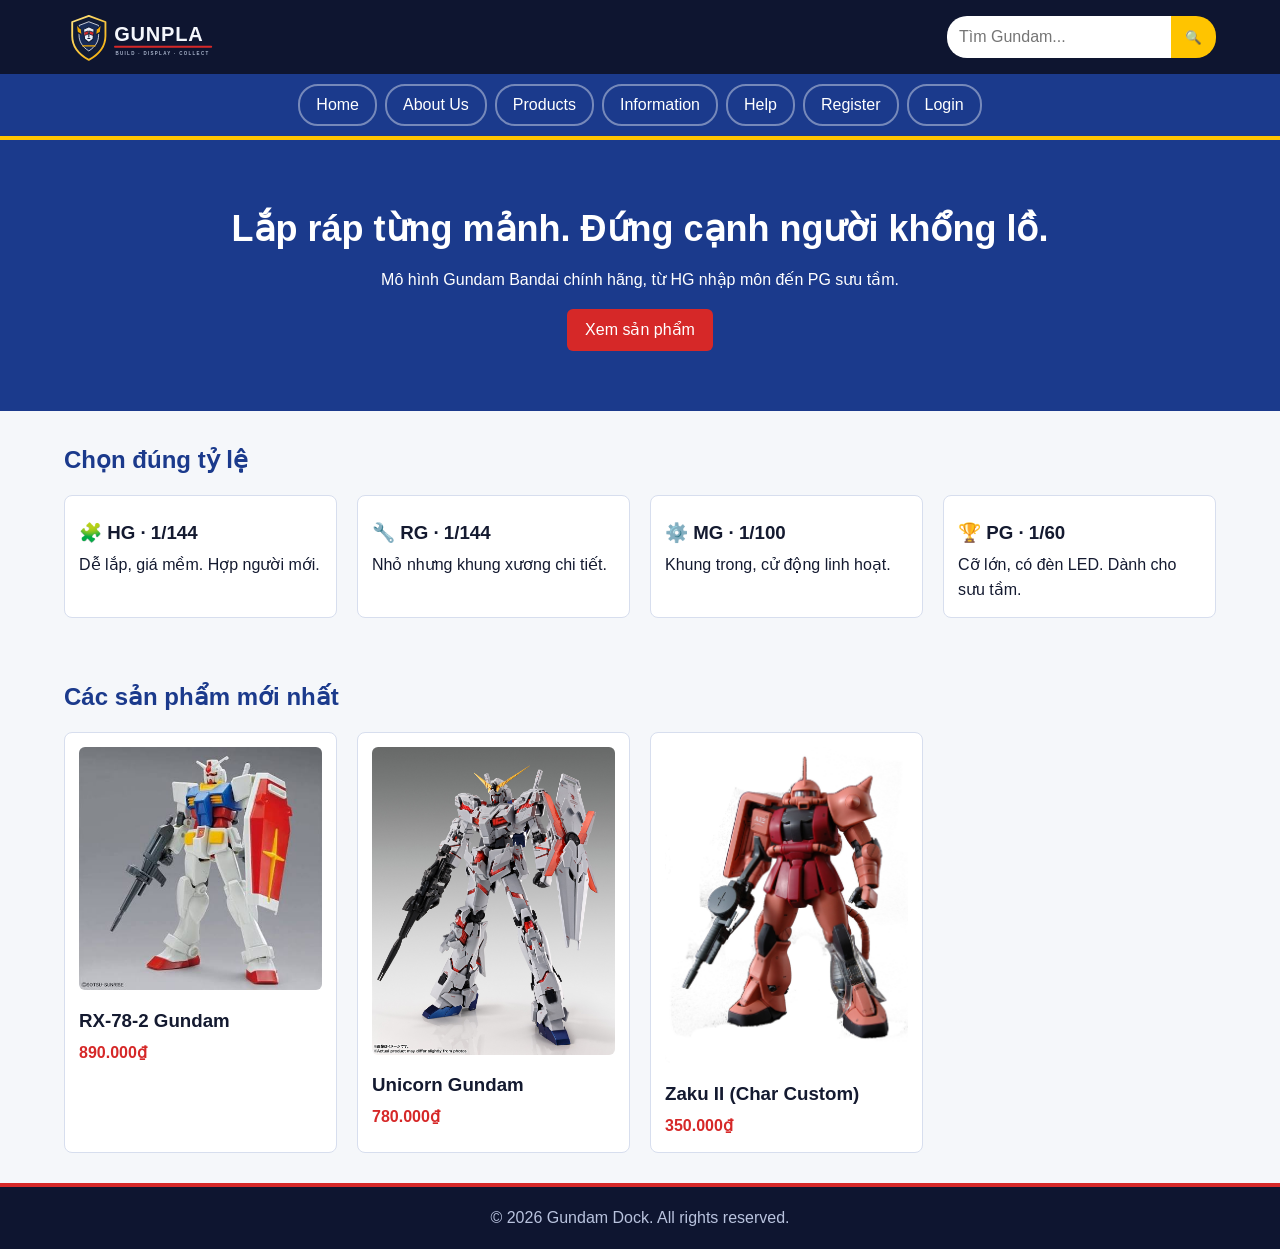
<file: index.html>
<!doctype html>
<html lang="vi">
  <head>
    <meta charset="UTF-8" />
    <meta name="viewport" content="width=device-width, initial-scale=1.0" />
    <title>Trang chủ | Gundam Dock</title>
    <link rel="stylesheet" href="./css/style.css" />
  </head>
  <body>
    <header>
      <a href="./index.html" class="logo"><img src="./img/logo.svg" alt="Gunpla" /></a>
      <div class="search-box">
        <input type="text" id="searchInput" placeholder="Tìm Gundam..." />
        <button onclick="search()">🔍</button>
      </div>
    </header>

    <nav>
      <div class="pill-bar">
        <a class="pill" href="./index.html">Home</a>
        <a class="pill" href="./AboutUs.html">About Us</a>
        <a class="pill" href="./Products.html">Products</a>
        <a class="pill" href="./Information.html">Information</a>
        <a class="pill" href="./Help.html">Help</a>
        <a class="pill" href="./Register.html">Register</a>
        <a class="pill" href="./Login.html">Login</a>
      </div>
    </nav>

    <main>
      <section class="hero">
        <h1>Lắp ráp từng mảnh. Đứng cạnh người khổng lồ.</h1>
        <p>Mô hình Gundam Bandai chính hãng, từ HG nhập môn đến PG sưu tầm.</p>
        <a class="btn" href="./Products.html">Xem sản phẩm</a>
      </section>

      <section class="section">
        <h2>Chọn đúng tỷ lệ</h2>
        <div class="grid">
          <div class="card">
            <h3>🧩 HG · 1/144</h3>
            <p>Dễ lắp, giá mềm. Hợp người mới.</p>
          </div>
          <div class="card">
            <h3>🔧 RG · 1/144</h3>
            <p>Nhỏ nhưng khung xương chi tiết.</p>
          </div>
          <div class="card">
            <h3>⚙️ MG · 1/100</h3>
            <p>Khung trong, cử động linh hoạt.</p>
          </div>
          <div class="card">
            <h3>🏆 PG · 1/60</h3>
            <p>Cỡ lớn, có đèn LED. Dành cho sưu tầm.</p>
          </div>
        </div>
      </section>

      <section class="section">
        <h2>Các sản phẩm mới nhất</h2>
        <div class="grid">
          <div class="product-card">
            <img src="./img/images.jpg" alt="RX-78-2" />
            <h3>RX-78-2 Gundam</h3>
            <p class="price">890.000₫</p>
          </div>
          <div class="product-card">
            <img src="./img/unicorn_gundam.jpg" alt="Unicorn" />
            <h3>Unicorn Gundam</h3>
            <p class="price">780.000₫</p>
          </div>
          <div class="product-card">
            <img src="./img/Zaku_II_(Char Custom).jpg" alt="Zaku II" />
            <h3>Zaku II (Char Custom)</h3>
            <p class="price">350.000₫</p>
          </div>
        </div>
      </section>
    </main>

    <footer>
      <p>&copy; 2026 Gundam Dock. All rights reserved.</p>
    </footer>
    <script src="./js/search.js" defer></script>
    <script src="./js/api.js" defer></script>
  </body>
</html>
</file>
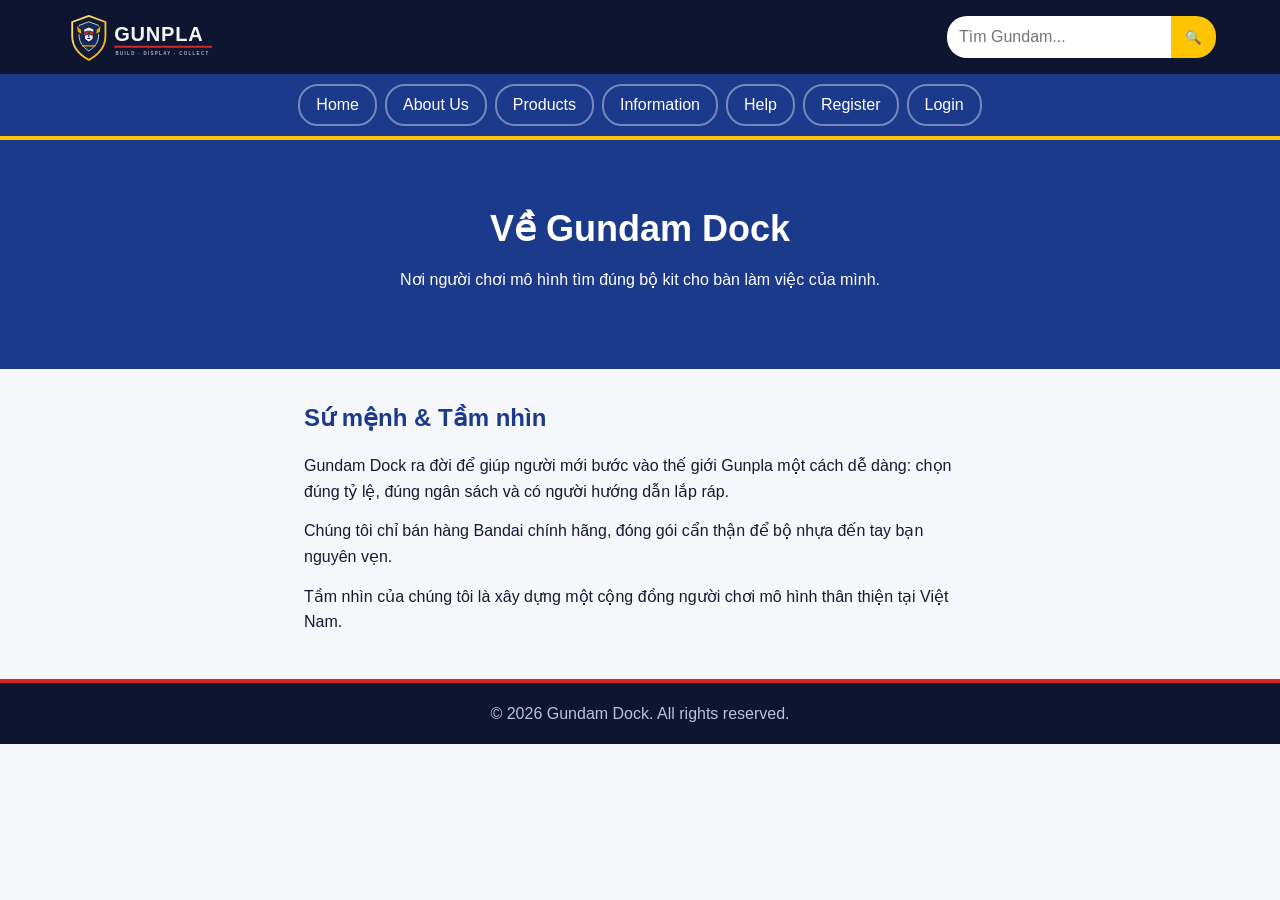
<file: AboutUs.html>
<!doctype html>
<html lang="vi">
  <head>
    <meta charset="UTF-8" />
    <meta name="viewport" content="width=device-width, initial-scale=1.0" />
    <title>About Us | Gundam Dock</title>
    <link rel="stylesheet" href="./css/style.css" />
  </head>
  <body>
    <header>
      <a href="./index.html" class="logo"><img src="./img/logo.svg" alt="Gunpla" /></a>
      <div class="search-box">
        <input type="text" id="searchInput" placeholder="Tìm Gundam..." />
        <button onclick="search()">🔍</button>
      </div>
    </header>

    <nav>
      <div class="pill-bar">
        <a class="pill" href="./index.html">Home</a>
        <a class="pill" href="./AboutUs.html">About Us</a>
        <a class="pill" href="./Products.html">Products</a>
        <a class="pill" href="./Information.html">Information</a>
        <a class="pill" href="./Help.html">Help</a>
        <a class="pill" href="./Register.html">Register</a>
        <a class="pill" href="./Login.html">Login</a>
      </div>
    </nav>

    <main>
      <section class="hero">
        <h1>Về Gundam Dock</h1>
        <p>Nơi người chơi mô hình tìm đúng bộ kit cho bàn làm việc của mình.</p>
      </section>

      <section class="section text">
        <h2>Sứ mệnh & Tầm nhìn</h2>
        <p>
          Gundam Dock ra đời để giúp người mới bước vào thế giới Gunpla một cách
          dễ dàng: chọn đúng tỷ lệ, đúng ngân sách và có người hướng dẫn lắp
          ráp.
        </p>
        <p>
          Chúng tôi chỉ bán hàng Bandai chính hãng, đóng gói cẩn thận để bộ nhựa
          đến tay bạn nguyên vẹn.
        </p>
        <p>
          Tầm nhìn của chúng tôi là xây dựng một cộng đồng người chơi mô hình
          thân thiện tại Việt Nam.
        </p>
      </section>
    </main>

    <footer>
      <p>&copy; 2026 Gundam Dock. All rights reserved.</p>
    </footer>
    <script src="./js/search.js" defer></script>
  </body>
</html>
</file>
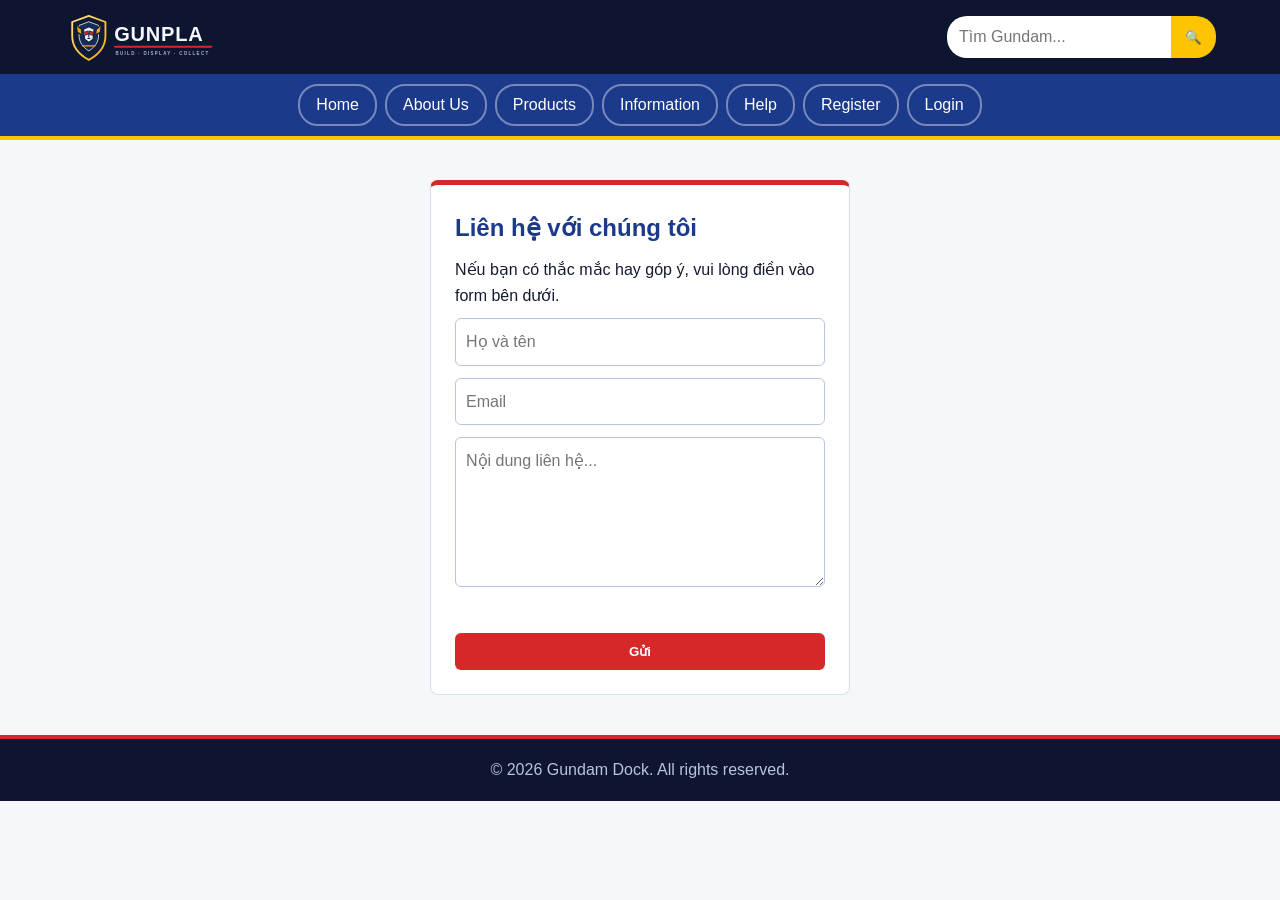
<file: Help.html>
<!doctype html>
<html lang="vi">
  <head>
    <meta charset="UTF-8" />
    <meta name="viewport" content="width=device-width, initial-scale=1.0" />
    <title>Help | Gundam Dock</title>
    <link rel="stylesheet" href="./css/style.css" />
  </head>
  <body>
    <header>
      <a href="./index.html" class="logo"><img src="./img/logo.svg" alt="Gunpla" /></a>
      <div class="search-box">
        <input type="text" id="searchInput" placeholder="Tìm Gundam..." />
        <button onclick="search()">🔍</button>
      </div>
    </header>

    <nav>
      <div class="pill-bar">
        <a class="pill" href="./index.html">Home</a>
        <a class="pill" href="./AboutUs.html">About Us</a>
        <a class="pill" href="./Products.html">Products</a>
        <a class="pill" href="./Information.html">Information</a>
        <a class="pill" href="./Help.html">Help</a>
        <a class="pill" href="./Register.html">Register</a>
        <a class="pill" href="./Login.html">Login</a>
      </div>
    </nav>

    <main>
      <section class="form-wrap">
        <div class="form-box">
          <h1>Liên hệ với chúng tôi</h1>
          <p>Nếu bạn có thắc mắc hay góp ý, vui lòng điền vào form bên dưới.</p>
          <form id="contactForm">
            <input type="text" name="name" placeholder="Họ và tên" required />
            <input type="email" name="email" placeholder="Email" required />
            <textarea
              name="message"
              rows="5"
              placeholder="Nội dung liên hệ..."
              required
            ></textarea>
            <p id="msg"></p>
            <button type="submit">Gửi</button>
          </form>
        </div>
      </section>
    </main>

    <footer>
      <p>&copy; 2026 Gundam Dock. All rights reserved.</p>
    </footer>

    <script src="./js/search.js" defer></script>
  </body>
</html>
</file>
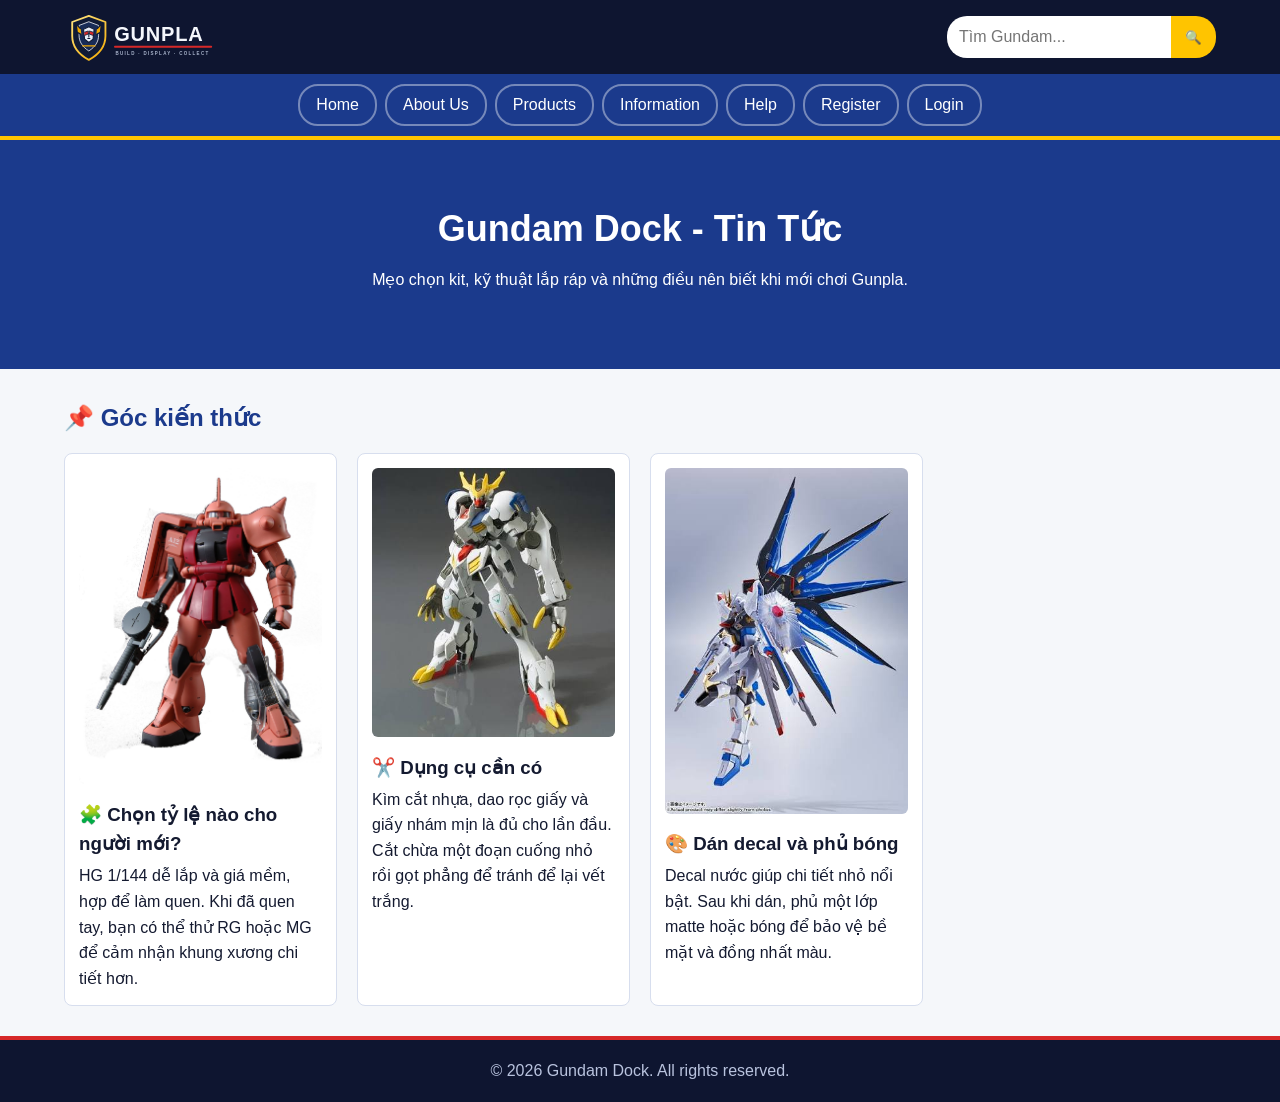
<file: Information.html>
<!doctype html>
<html lang="vi">
  <head>
    <meta charset="UTF-8" />
    <meta name="viewport" content="width=device-width, initial-scale=1.0" />
    <title>Information | Gundam Dock</title>
    <link rel="stylesheet" href="./css/style.css" />
  </head>
  <body>
    <header>
      <a href="./index.html" class="logo"><img src="./img/logo.svg" alt="Gunpla" /></a>
      <div class="search-box">
        <input type="text" id="searchInput" placeholder="Tìm Gundam..." />
        <button onclick="search()">🔍</button>
      </div>
    </header>

    <nav>
      <div class="pill-bar">
        <a class="pill" href="./index.html">Home</a>
        <a class="pill" href="./AboutUs.html">About Us</a>
        <a class="pill" href="./Products.html">Products</a>
        <a class="pill" href="./Information.html">Information</a>
        <a class="pill" href="./Help.html">Help</a>
        <a class="pill" href="./Register.html">Register</a>
        <a class="pill" href="./Login.html">Login</a>
      </div>
    </nav>

    <main>
      <section class="hero">
        <h1>Gundam Dock - Tin Tức</h1>
        <p>
          Mẹo chọn kit, kỹ thuật lắp ráp và những điều nên biết khi mới chơi
          Gunpla.
        </p>
      </section>

      <section class="section">
        <h2>📌 Góc kiến thức</h2>
        <div class="grid">
          <div class="card">
            <img src="./img/Zaku_II_(Char Custom).jpg" alt="Zaku II" />
            <h3>🧩 Chọn tỷ lệ nào cho người mới?</h3>
            <p>
              HG 1/144 dễ lắp và giá mềm, hợp để làm quen. Khi đã quen tay, bạn
              có thể thử RG hoặc MG để cảm nhận khung xương chi tiết hơn.
            </p>
          </div>
          <div class="card">
            <img src="./img/barbatos_lupus_rex.jpg" alt="Barbatos" />
            <h3>✂️ Dụng cụ cần có</h3>
            <p>
              Kìm cắt nhựa, dao rọc giấy và giấy nhám mịn là đủ cho lần đầu. Cắt
              chừa một đoạn cuống nhỏ rồi gọt phẳng để tránh để lại vết trắng.
            </p>
          </div>
          <div class="card">
            <img src="./img/strike_freedom_gundam.jpg" alt="Strike Freedom" />
            <h3>🎨 Dán decal và phủ bóng</h3>
            <p>
              Decal nước giúp chi tiết nhỏ nổi bật. Sau khi dán, phủ một lớp
              matte hoặc bóng để bảo vệ bề mặt và đồng nhất màu.
            </p>
          </div>
        </div>
      </section>
    </main>

    <footer>
      <p>&copy; 2026 Gundam Dock. All rights reserved.</p>
    </footer>

    <script src="./js/search.js" defer></script>
  </body>
</html>
</file>
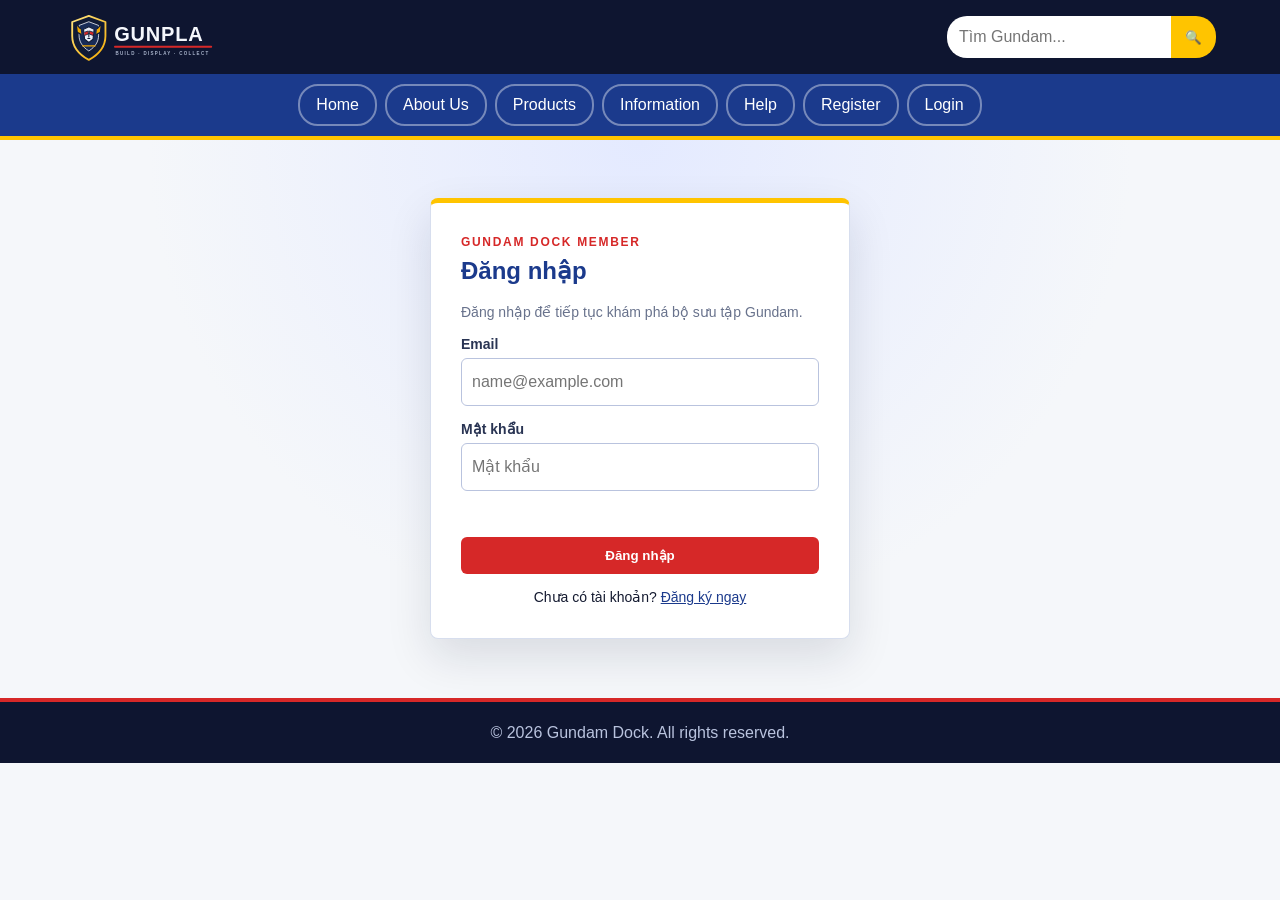
<file: Login.html>
<!doctype html>
<html lang="vi">
  <head>
    <meta charset="UTF-8" />
    <meta name="viewport" content="width=device-width, initial-scale=1.0" />
    <title>Login | Gundam Dock</title>
    <link rel="stylesheet" href="./css/style.css" />
  </head>
  <body>
    <header>
      <a href="./index.html" class="logo"><img src="./img/logo.svg" alt="Gunpla" /></a>
      <div class="search-box">
        <input type="text" id="searchInput" placeholder="Tìm Gundam..." />
        <button onclick="search()">🔍</button>
      </div>
    </header>

    <nav>
      <div class="pill-bar">
        <a class="pill" href="./index.html">Home</a>
        <a class="pill" href="./AboutUs.html">About Us</a>
        <a class="pill" href="./Products.html">Products</a>
        <a class="pill" href="./Information.html">Information</a>
        <a class="pill" href="./Help.html">Help</a>
        <a class="pill" href="./Register.html">Register</a>
        <a class="pill" href="./Login.html">Login</a>
      </div>
    </nav>

    <main>
      <section class="form-wrap auth-wrap">
        <div class="form-box">
          <p class="auth-eyebrow">GUNDAM DOCK MEMBER</p>
          <h2>Đăng nhập</h2>
          <p class="auth-intro">
            Đăng nhập để tiếp tục khám phá bộ sưu tập Gundam.
          </p>
          <form id="loginForm" novalidate>
            <label for="username">Email</label>
            <input
              type="email"
              id="username"
              placeholder="name@example.com"
              autocomplete="email"
              required
            />
            <label for="password">Mật khẩu</label>
            <input
              type="password"
              id="password"
              placeholder="Mật khẩu"
              required
            />
            <p
              id="msg"
              class="form-message"
              role="status"
              aria-live="polite"
            ></p>
            <button type="submit">Đăng nhập</button>
            <p class="auth-switch">
              Chưa có tài khoản? <a href="./Register.html">Đăng ký ngay</a>
            </p>
          </form>
        </div>
      </section>
    </main>

    <footer>
      <p>&copy; 2026 Gundam Dock. All rights reserved.</p>
    </footer>
    <script src="./js/search.js" defer></script>
    <script src="./js/login.js" defer></script>
  </body>
</html>
</file>
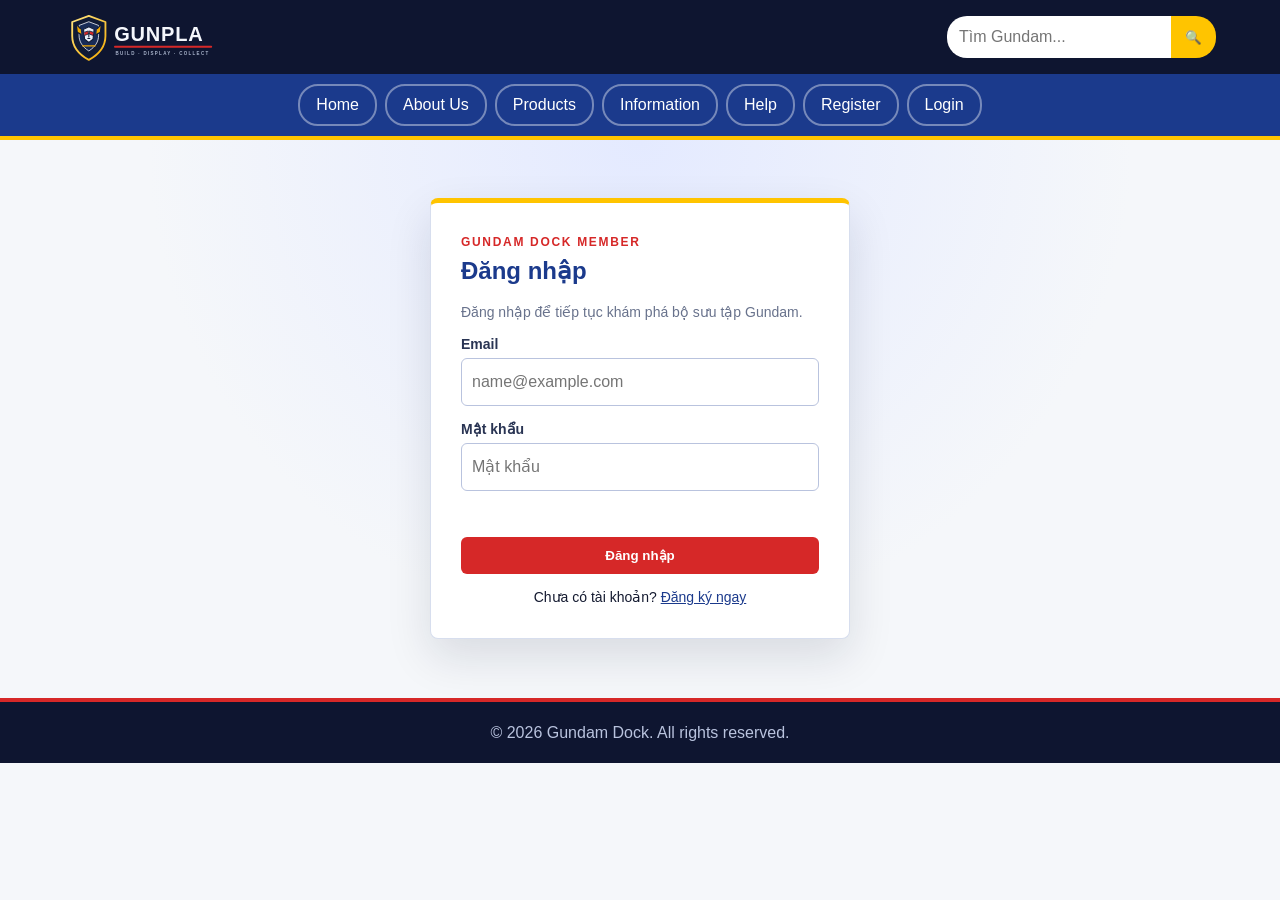
<file: Products.html>
<!doctype html>
<html lang="vi">
  <head>
    <meta charset="UTF-8" />
    <meta name="viewport" content="width=device-width, initial-scale=1.0" />
    <title>Products | Gundam Dock</title>
    <link rel="stylesheet" href="./css/style.css" />
  </head>
  <body>
    <header>
      <a href="./index.html" class="logo"><img src="./img/logo.svg" alt="Gunpla" /></a>
      <div class="search-box">
        <input type="text" id="searchInput" placeholder="Tìm Gundam..." />
        <button onclick="search()">🔍</button>
      </div>
    </header>

    <nav>
      <div class="pill-bar">
        <a class="pill" href="./index.html">Home</a>
        <a class="pill" href="./AboutUs.html">About Us</a>
        <a class="pill" href="./Products.html">Products</a>
        <a class="pill" href="./Information.html">Information</a>
        <a class="pill" href="./Help.html">Help</a>
        <a class="pill" href="./Register.html">Register</a>
        <a class="pill" href="./Login.html">Login</a>
      </div>
    </nav>

    <main>
      <section class="section">
        <h1>Các sản phẩm bán chạy của chúng tôi!</h1>
        <div class="filters" id="filters">
          <button class="chip on" data-g="all">Tất cả</button>
          <button class="chip" data-g="HG">HG</button>
          <button class="chip" data-g="RG">RG</button>
          <button class="chip" data-g="MG">MG</button>
          <button class="chip" data-g="PG">PG</button>
        </div>
        <div id="product-list" class="grid"></div>
      </section>

      <section class="section">
        <h2>Chi tiết sản phẩm</h2>
        <div id="product-detail" class="card">
          <p>Chưa chọn sản phẩm nào</p>
        </div>
      </section>
    </main>

    <footer>
      <p>&copy; 2026 Gundam Dock. All rights reserved.</p>
    </footer>

    <script src="./js/search.js" defer></script>
    <script src="./js/products.js" defer></script>
  </body>
</html>
</file>
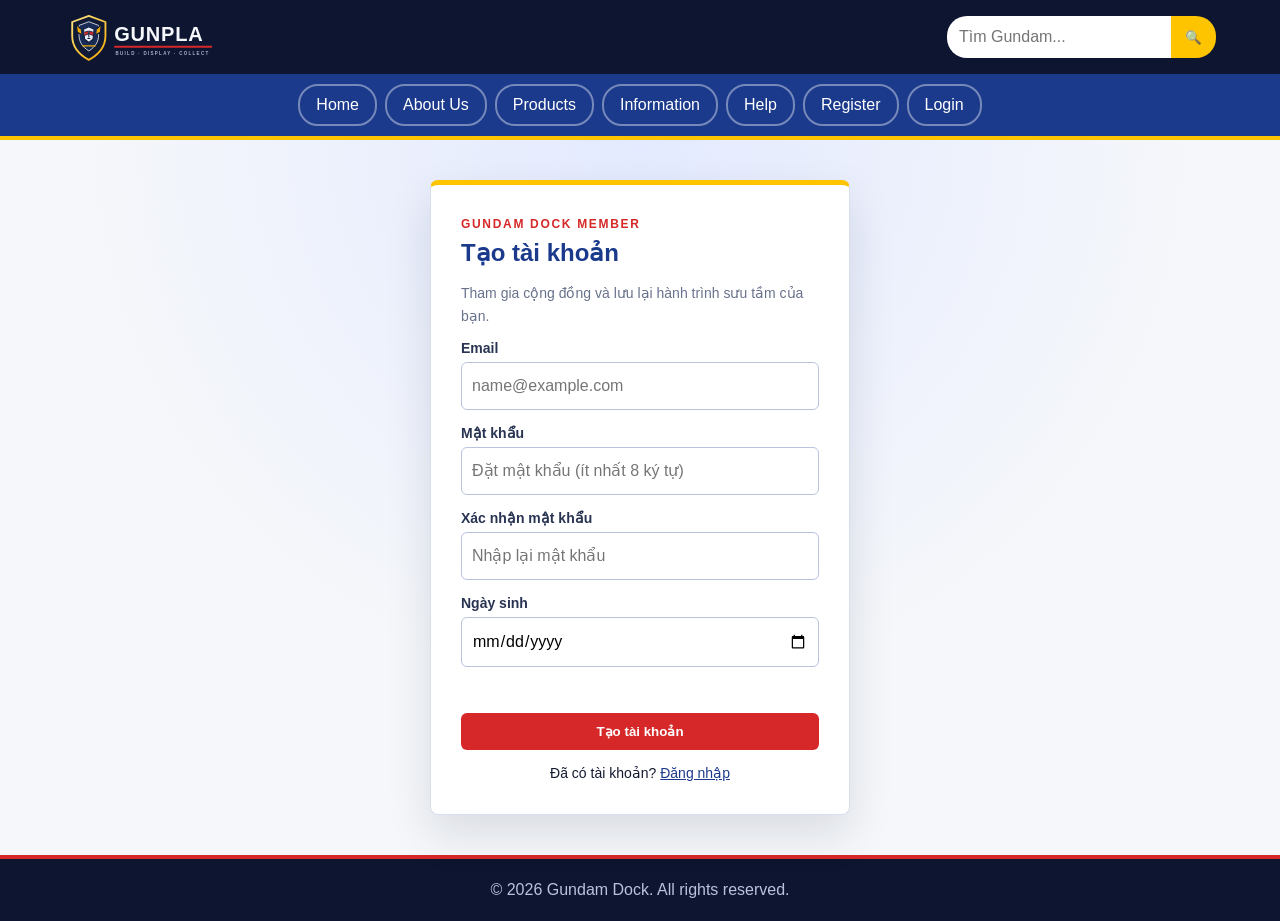
<file: Register.html>
<!doctype html>
<html lang="vi">
  <head>
    <meta charset="UTF-8" />
    <meta name="viewport" content="width=device-width, initial-scale=1.0" />
    <title>Register | Gundam Dock</title>
    <link rel="stylesheet" href="./css/style.css" />
  </head>
  <body>
    <header>
      <a href="./index.html" class="logo"><img src="./img/logo.svg" alt="Gunpla" /></a>
      <div class="search-box">
        <input type="text" id="searchInput" placeholder="Tìm Gundam..." />
        <button onclick="search()">🔍</button>
      </div>
    </header>

    <nav>
      <div class="pill-bar">
        <a class="pill" href="./index.html">Home</a>
        <a class="pill" href="./AboutUs.html">About Us</a>
        <a class="pill" href="./Products.html">Products</a>
        <a class="pill" href="./Information.html">Information</a>
        <a class="pill" href="./Help.html">Help</a>
        <a class="pill" href="./Register.html">Register</a>
        <a class="pill" href="./Login.html">Login</a>
      </div>
    </nav>

    <main>
      <section class="form-wrap auth-wrap">
        <div class="form-box">
          <p class="auth-eyebrow">GUNDAM DOCK MEMBER</p>
          <h2>Tạo tài khoản</h2>
          <p class="auth-intro">Tham gia cộng đồng và lưu lại hành trình sưu tầm của bạn.</p>
          <form id="signupForm" novalidate>
            <label for="username">Email</label>
            <input type="email" id="username" placeholder="name@example.com" autocomplete="email" required />
            <label for="password">Mật khẩu</label>
            <input
              type="password"
              id="password"
              placeholder="Đặt mật khẩu (ít nhất 8 ký tự)"
              required
              minlength="8"
              autocomplete="new-password"
            />
            <label for="confirmPassword">Xác nhận mật khẩu</label>
            <input
              type="password"
              id="confirmPassword"
              placeholder="Nhập lại mật khẩu"
              required
              autocomplete="new-password"
            />
            <label for="birthday">Ngày sinh</label>
            <input type="date" id="birthday" required />
            <p id="msg" class="form-message" role="status" aria-live="polite"></p>
            <button type="submit">Tạo tài khoản</button>
            <p class="auth-switch">Đã có tài khoản? <a href="./Login.html">Đăng nhập</a></p>
          </form>
        </div>
      </section>
    </main>

    <footer>
      <p>&copy; 2026 Gundam Dock. All rights reserved.</p>
    </footer>

    <script src="./js/search.js" defer></script>
    <script src="./js/register.js" defer></script>
  </body>
</html>
</file>
<file: css/style.css>
* {
  box-sizing: border-box;
  margin: 0;
}
body {
  font-family: Arial, sans-serif;
  background: #f5f7fa;
  color: #141a30;
  line-height: 1.6;
}
a {
  color: #1b3a8c;
}

/* Header + Nav */
header {
  display: flex;
  flex-wrap: wrap;
  gap: 12px;
  justify-content: space-between;
  align-items: center;
  padding: 12px 5%;
  background: #0e1530;
}
.logo {
  color: #fff;
  font-size: 26px;
  font-weight: bold;
  text-decoration: none;
}
.logo img {
  display: block;
  width: 190px;
  height: auto;
}
.search-box {
  display: flex;
}
.search-box input {
  padding: 8px 12px;
  border: 0;
  border-radius: 20px 0 0 20px;
}
.search-box button {
  padding: 8px 14px;
  border: 0;
  background: #ffc400;
  border-radius: 0 20px 20px 0;
  cursor: pointer;
}

nav {
  background: #1b3a8c;
  border-bottom: 4px solid #ffc400;
}
.pill-bar {
  display: flex;
  flex-wrap: wrap;
  justify-content: center;
  gap: 8px;
  padding: 10px;
}
.pill {
  color: #fff;
  text-decoration: none;
  padding: 6px 16px;
  border: 2px solid rgba(255, 255, 255, 0.4);
  border-radius: 20px;
}
.pill:hover {
  background: #ffc400;
  color: #0e1530;
}
.pill.active {
  background: #d62828;
  border-color: #d62828;
}

/* Nội dung chung */
.hero {
  text-align: center;
  padding: 60px 5%;
  color: #fff;
  background: #1b3a8c;
}
.hero h1 {
  font-size: 36px;
  margin-bottom: 10px;
}
.hero p {
  margin-bottom: 16px;
}
.section {
  padding: 30px 5%;
}
.section h1,
.section h2 {
  color: #1b3a8c;
  margin-bottom: 16px;
}
.text {
  max-width: 800px;
  margin: auto;
}
.text p {
  margin-bottom: 14px;
}

/* Lưới sản phẩm (CSS Grid) */
.grid {
  display: grid;
  grid-template-columns: repeat(auto-fill, minmax(230px, 1fr));
  gap: 20px;
}
.card,
.product-card {
  background: #fff;
  border: 1px solid #d7deee;
  border-radius: 8px;
  padding: 14px;
}
.card img,
.product-card img {
  width: 100%;
  border-radius: 6px;
}
.card h3,
.product-card h3 {
  margin: 8px 0 4px;
}
.price {
  color: #d62828;
  font-weight: bold;
}
.tag {
  display: inline-block;
  background: #ffc400;
  padding: 0 10px;
  border-radius: 12px;
  font-size: 13px;
  font-weight: bold;
}
.product-card:hover {
  box-shadow: 0 6px 16px rgba(0, 0, 0, 0.2);
}

.btn,
button {
  background: #d62828;
  color: #fff;
  border: 0;
  padding: 8px 18px;
  border-radius: 6px;
  cursor: pointer;
  text-decoration: none;
  display: inline-block;
}
.btn:hover,
button:hover {
  opacity: 0.85;
}
.product-card button {
  margin-top: 8px;
  width: 100%;
  background: #1b3a8c;
}
.filters {
  margin-bottom: 16px;
  display: flex;
  flex-wrap: wrap;
  gap: 8px;
}
.chip {
  background: #fff;
  color: #1b3a8c;
  border: 2px solid #1b3a8c;
  border-radius: 20px;
}
.chip.on {
  background: #1b3a8c;
  color: #fff;
}

/* Chi tiết sản phẩm */
.detail {
  display: grid;
  grid-template-columns: 220px 1fr;
  gap: 20px;
}
.detail img {
  width: 100%;
  border-radius: 6px;
}

/* Form (đăng ký, đăng nhập, liên hệ) */
.form-wrap {
  display: grid;
  place-items: center;
  padding: 40px 5%;
}
.form-box {
  background: #fff;
  border: 1px solid #d7deee;
  border-top: 5px solid #d62828;
  border-radius: 8px;
  padding: 24px;
  width: 100%;
  max-width: 420px;
}
.auth-wrap {
  min-height: 62vh;
  background: radial-gradient(circle at 50% 0, #e4eaff 0, #f5f7fa 58%);
}
.auth-wrap .form-box {
  border-top: 5px solid #ffc400;
  box-shadow: 0 18px 45px rgba(14, 21, 48, 0.12);
  padding: 30px;
}
.auth-eyebrow {
  color: #d62828;
  font-size: 12px;
  font-weight: 700;
  letter-spacing: 0.14em;
}
.auth-intro {
  color: #68728c;
  font-size: 14px;
}
.form-box form label {
  margin-bottom: -9px;
  color: #293453;
  font-size: 14px;
  font-weight: 700;
}
.form-box form input:focus {
  outline: 3px solid rgba(27, 58, 140, 0.15);
  border-color: #1b3a8c;
}
.form-box form button {
  padding: 11px 18px;
  font-weight: 700;
}
.auth-switch {
  text-align: center;
  font-size: 14px;
}
.form-message {
  min-height: 22px;
  color: #b42318;
  font-size: 14px;
  font-weight: 600;
}
.form-message.ok {
  color: #168a52;
}
.form-box h1,
.form-box h2 {
  color: #1b3a8c;
  margin-bottom: 10px;
}
form {
  display: grid;
  gap: 12px;
  margin-top: 10px;
}
input,
textarea {
  padding: 10px;
  border: 1px solid #b9c3de;
  border-radius: 6px;
  font: inherit;
}
#msg {
  min-height: 22px;
  color: #d62828;
  font-weight: bold;
}
#msg.ok {
  color: #168a52;
}

footer {
  text-align: center;
  padding: 18px;
  background: #0e1530;
  color: #b9c3de;
  border-top: 4px solid #d62828;
}

/* Responsive */
@media (max-width: 600px) {
  header {
    justify-content: center;
  }
  .hero h1 {
    font-size: 26px;
  }
  .detail {
    grid-template-columns: 1fr;
  }
}
</file>
